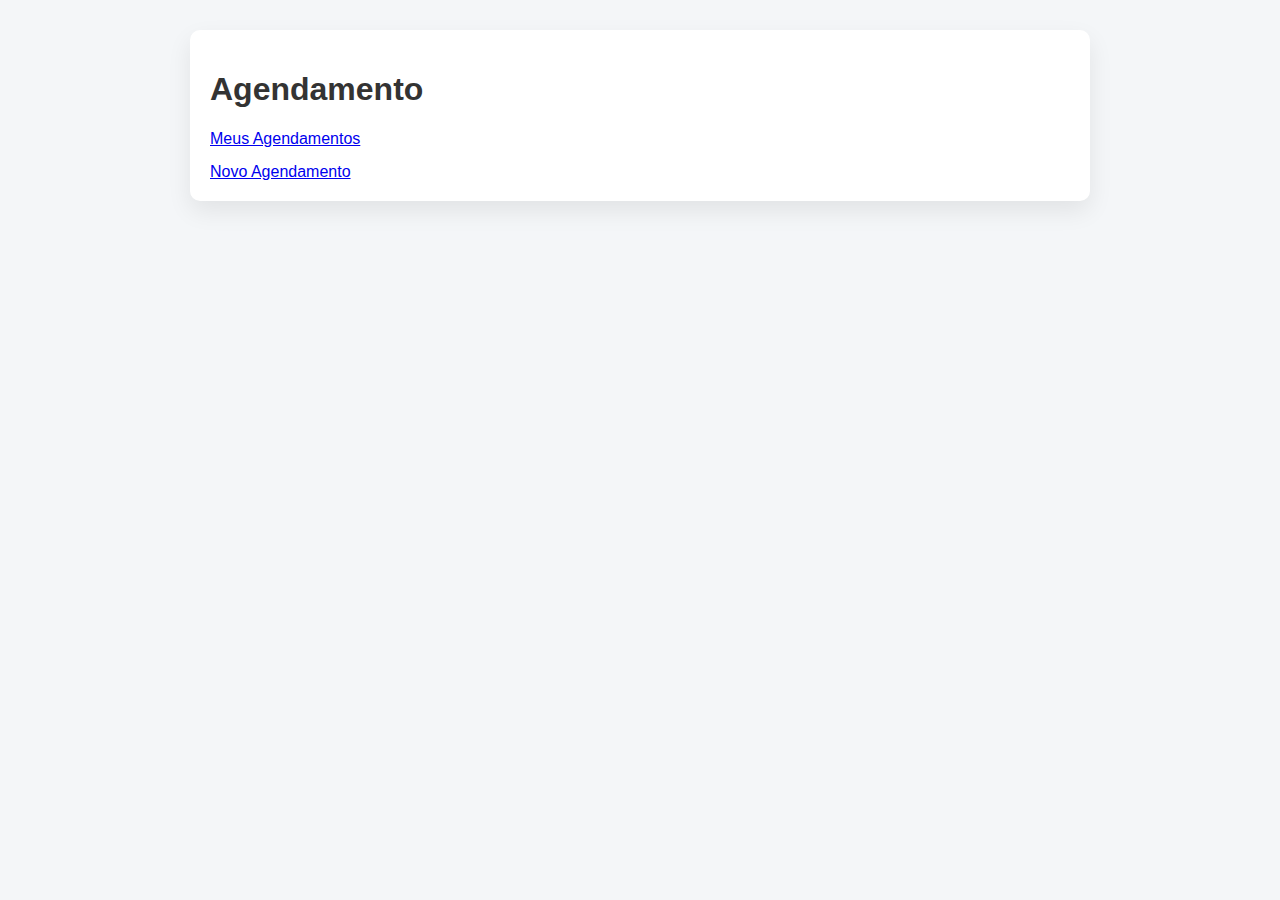
<file: index.html>
<!DOCTYPE html>
<html lang="pt-BR">

<head>
    <meta charset="UTF-8">
    <title>Agendamentos</title>
    <link rel="stylesheet" href="css/base.css">
    <link rel="stylesheet" href="css/index.css">

    <meta name="viewport" content="width=device-width, initial-scale=1.0">

</head>

<body>

    <div class="container">
        <h1>Agendamento</h1>

        <div class="buttons">
            <a href="agendamentos.html" class="btn">Meus Agendamentos</a>
            <a href="novo.html" class="btn primary">Novo Agendamento</a>
        </div>

        <form id="form-agendamento">

    </div>

    <script src="js/agendar.js"></script>

</body>

</html>
</file>
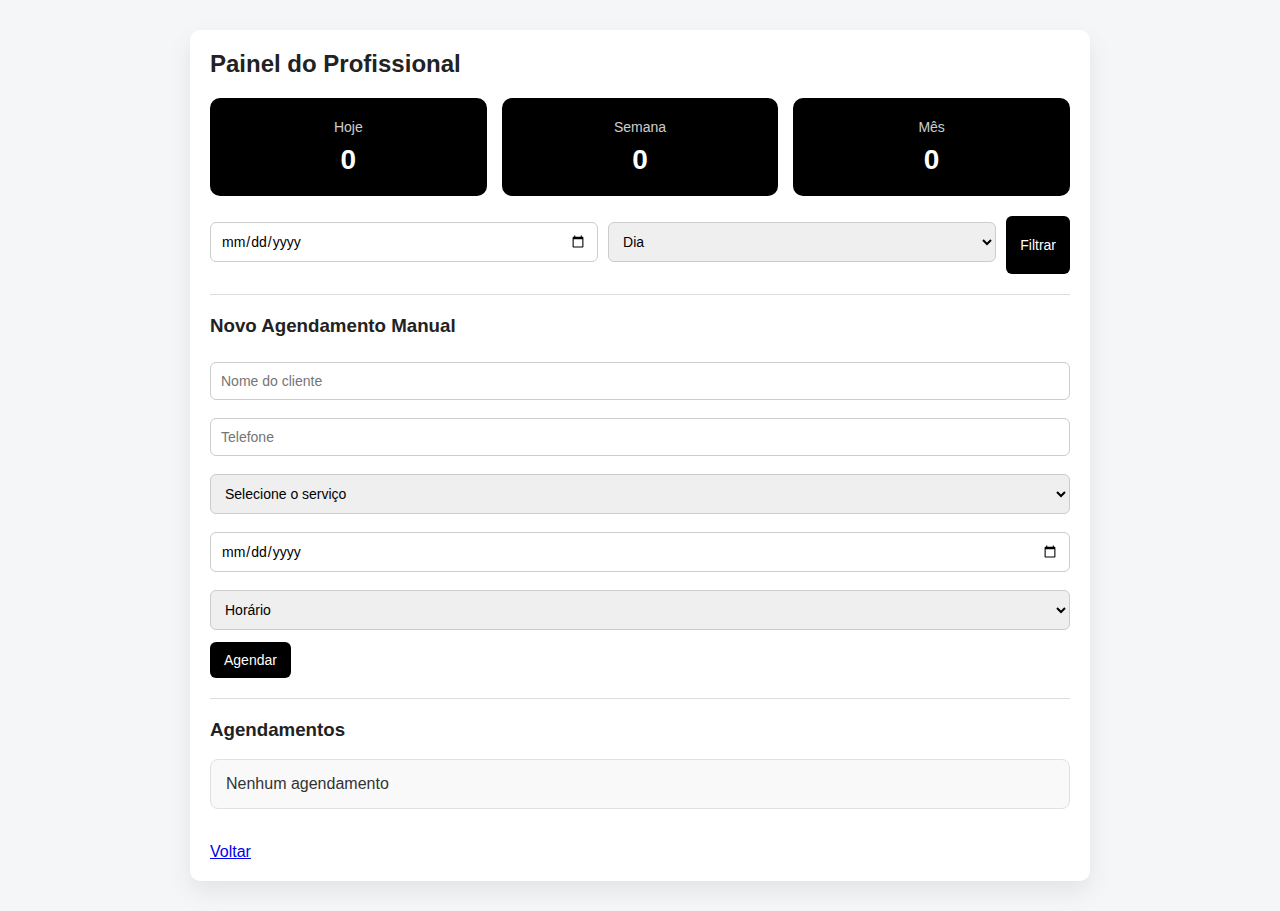
<file: admin.html>
<!DOCTYPE html>
<html lang="pt-BR">

<head>
    <meta charset="UTF-8">
    <title>Painel do Profissional</title>
    <link rel="stylesheet" href="css/base.css">
</head>

<body>

    <div class="container">
        <h2>Painel do Profissional</h2>

        <div class="dashboard">
            <div class="card">
                <span>Hoje</span>
                <strong id="total-hoje">0</strong>
            </div>

            <div class="card">
                <span>Semana</span>
                <strong id="total-semana">0</strong>
            </div>

            <div class="card">
                <span>Mês</span>
                <strong id="total-mes">0</strong>
            </div>
        </div>

        <!-- Filtro -->
        <div class="filtros">
            <input type="date" id="filtroData">
            <select id="filtroPeriodo">
                <option value="dia">Dia</option>
                <option value="semana">Semana</option>
                <option value="mes">Mês</option>
            </select>
            <button onclick="filtrar()">Filtrar</button>
        </div>

        <hr>

        <!-- Novo agendamento manual -->
        <h3>Novo Agendamento Manual</h3>

        <input type="text" id="nome" placeholder="Nome do cliente">
        <input type="tel" id="telefone" placeholder="Telefone">

        <select id="servico">
            <option value="">Selecione o serviço</option>
            <option value="Corte de cabelo">Corte de cabelo</option>
            <option value="Corte + Barba">Corte + Barba</option>
        </select>

        <input type="date" id="data">
        <select id="hora"></select>

        <button onclick="agendarManual()">Agendar</button>

        <hr>

        <!-- Lista -->
        <h3>Agendamentos</h3>
        <ul id="lista-agendamentos"></ul>

        <br>
        <a href="index.html">Voltar</a>
    </div>

    <script src="js/storage.js"></script>
    <script src="js/admin.js"></script>
</body>

</html>
</file>
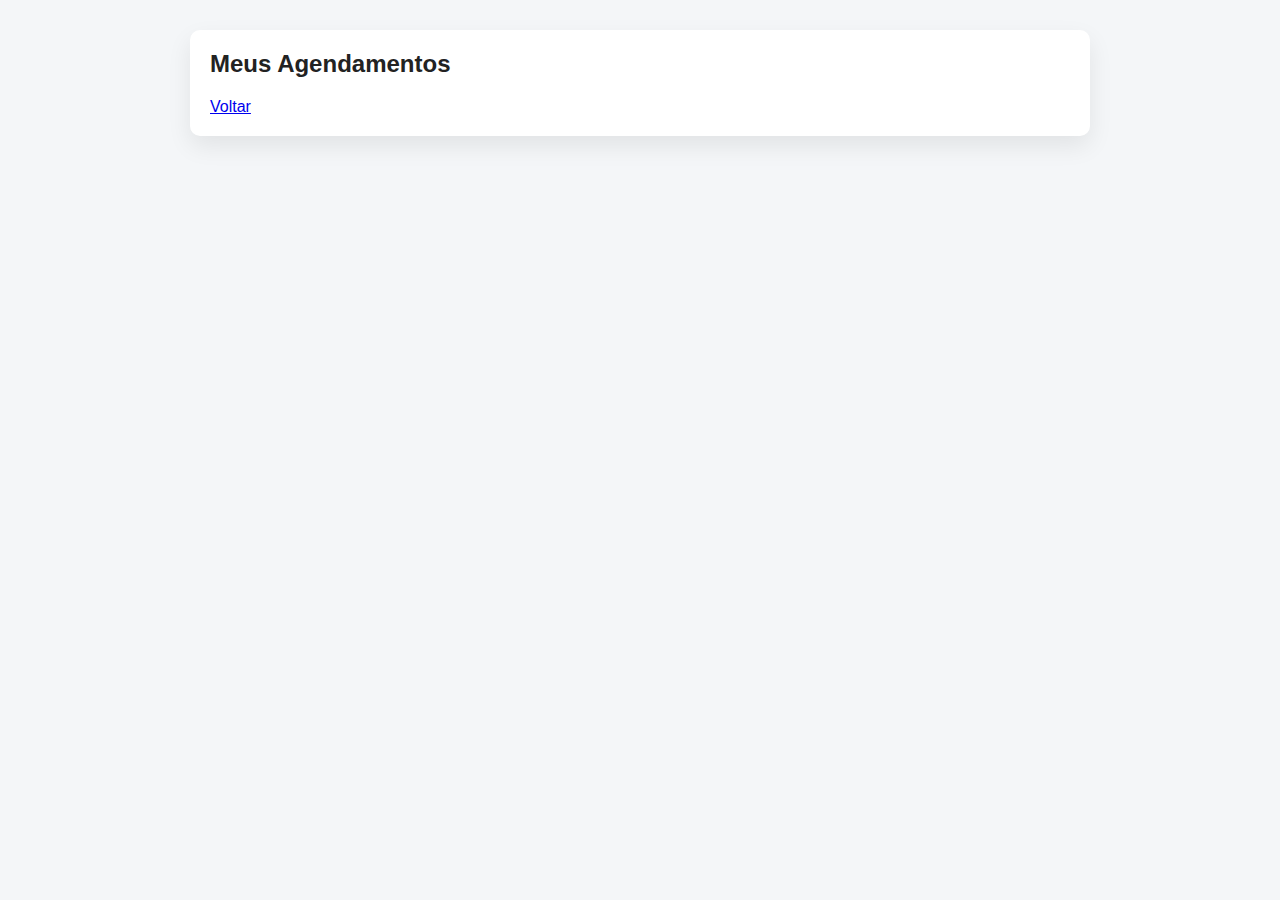
<file: agendamentos.html>
<!DOCTYPE html>
<html lang="pt-BR">

<head>
    <meta charset="UTF-8">
    <title>Meus Agendamentos</title>
    <link rel="stylesheet" href="css/base.css">
    <link rel="stylesheet" href="css/agendamentos.css">
</head>

<body>

    <div class="container">
        <h2>Meus Agendamentos</h2>

        <ul id="lista-agendamentos" class="lista-agendamentos"></ul>

        <a href="index.html" class="btn">Voltar</a>
    </div>

    <script src="js/storage.js"></script>
    <script src="js/agendamentos.js"></script>
</body>

</html>
</file>
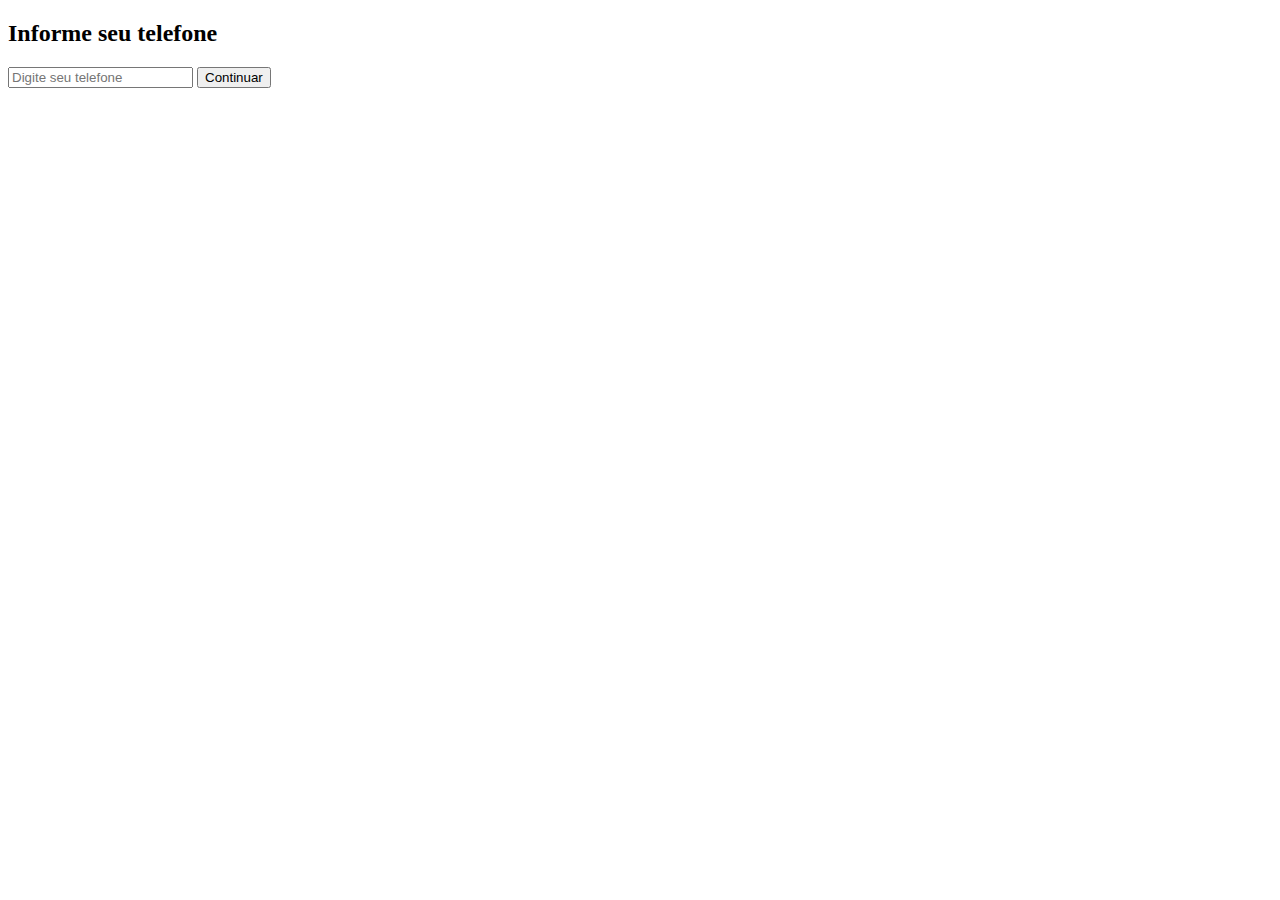
<file: identificacao.html>
<!DOCTYPE html>
<html lang="pt-BR">

<head>
    <meta charset="UTF-8">
    <title>Identificação</title>
</head>

<body>

    <h2>Informe seu telefone</h2>

    <input type="text" id="telefone" placeholder="Digite seu telefone">
    <button onclick="continuar()">Continuar</button>

    <script>
        function continuar() {
            const telefone = document.getElementById("telefone").value;

            if (!telefone) {
                alert("Informe o telefone");
                return;
            }

            localStorage.setItem("telefone", telefone);
            window.location.href = "meus-agendamentos.html";
        }
    </script>

</body>

</html>
</file>
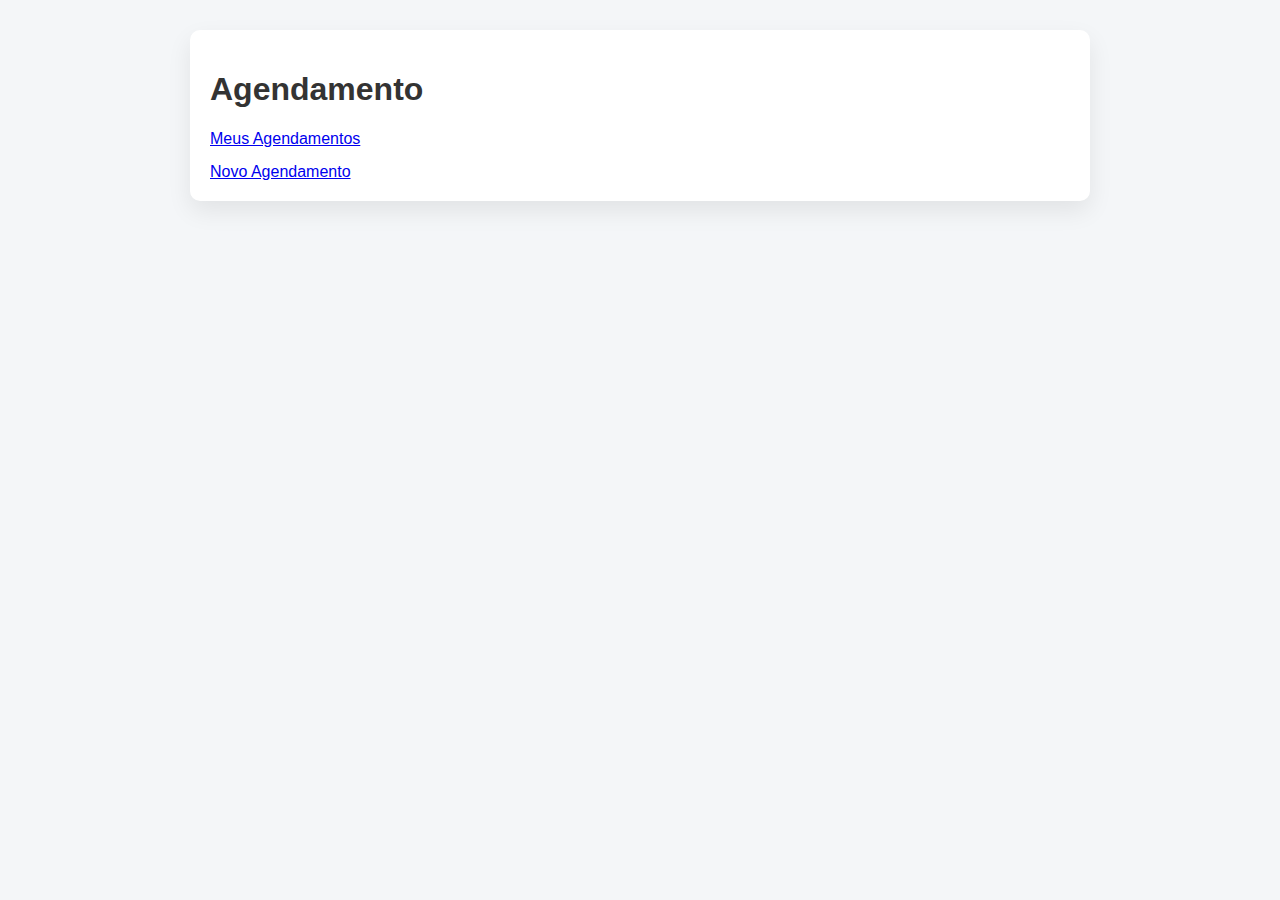
<file: meus-agendamentos.html>
<!DOCTYPE html>
<html lang="pt-BR">

<head>
    <meta charset="UTF-8">
    <meta name="viewport" content="width=device-width, initial-scale=1.0">
    <title>Meus agendamentos</title>
</head>

<body>

    <h1>Meus Agendamentos</h1>

    <ul id="lista-agendamentos"></ul>

    <script src="js/meus-agendamentos.js"></script>
</body>

</html>
</file>
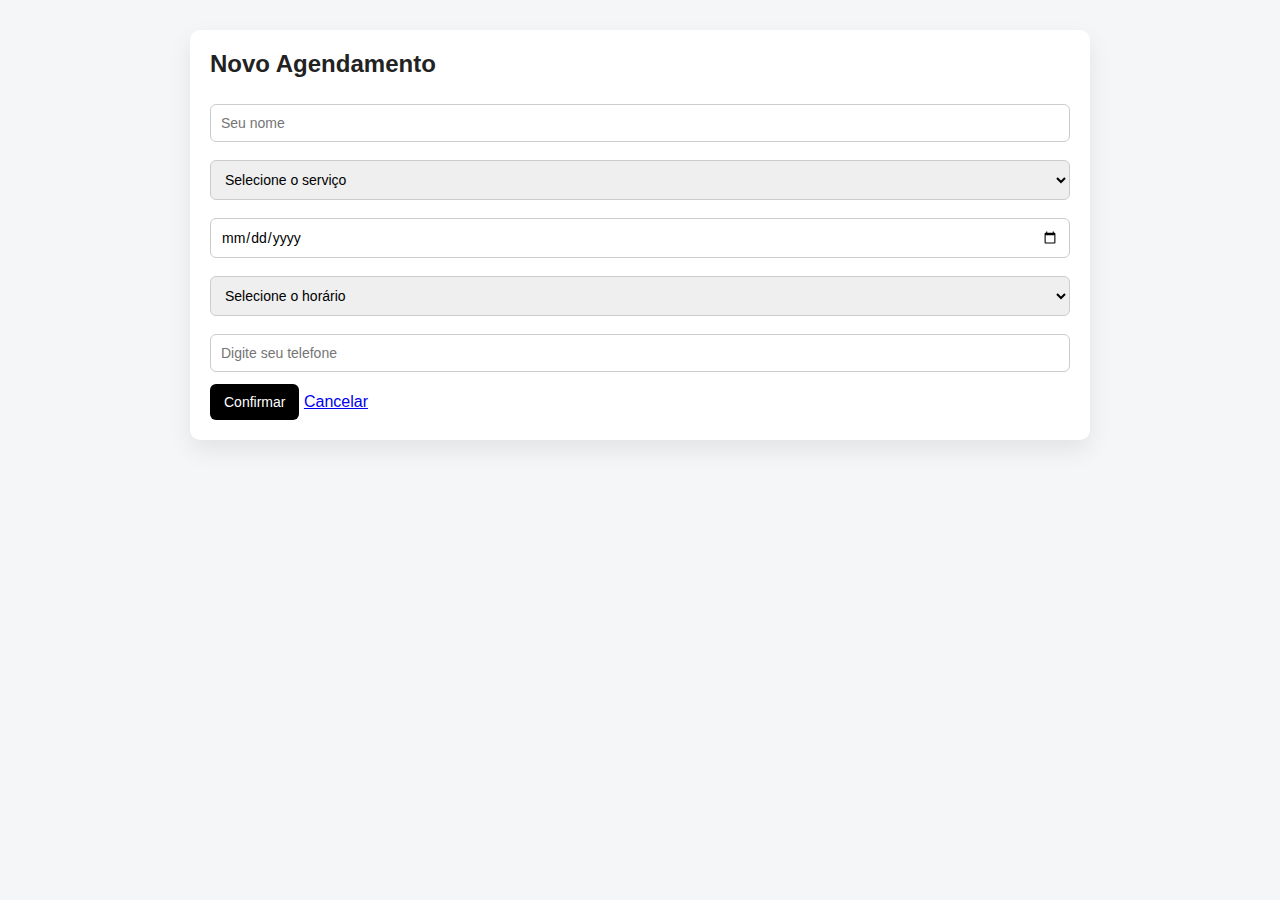
<file: novo.html>
<!DOCTYPE html>
<html lang="pt-BR">

<head>
    <meta charset="UTF-8">
    <title>Novo Agendamento</title>
    <link rel="stylesheet" href="css/base.css">
</head>

<body>

    <div class="container">
        <h2>Novo Agendamento</h2>

        <input type="text" id="nome" placeholder="Seu nome" required>

        <select id="servico">
            <option value="">Selecione o serviço</option>
            <option value="Corte de cabelo" data-valor="30">
                Corte de cabelo - R$30
            </option>
            <option value="Corte + Barba" data-valor="45">
                Corte + Barba - R$45
            </option>
        </select>

        <input type="date" id="data">

        <select id="hora">
            <option value="">Selecione o horário</option>
        </select>

        <input type="tel" id="telefone" placeholder="Digite seu telefone" required>

        <button class="btn primary" onclick="confirmar()">Confirmar</button>
        <a href="index.html" class="btn">Cancelar</a>
    </div>

    <script src="js/novo.js"></script>
</body>

</html>
</file>
<file: css/base.css>
* {
    box-sizing: border-box;
    font-family: Arial, Helvetica, sans-serif;
}

body {
    margin: 0;
    background: #f4f6f8;
    color: #333;
}

.container {
    max-width: 900px;
    margin: 30px auto;
    background: #fff;
    padding: 20px;
    border-radius: 10px;
    box-shadow: 0 10px 25px rgba(0, 0, 0, 0.08);
}

h2,
h3 {
    margin-top: 0;
    color: #222;
}

hr {
    border: none;
    border-top: 1px solid #ddd;
    margin: 20px 0;
}

/* Inputs */
input,
select {
    width: 100%;
    padding: 10px;
    margin: 6px 0 12px;
    border-radius: 6px;
    border: 1px solid #ccc;
    font-size: 14px;
}

input:focus,
select:focus {
    outline: none;
    border-color: #000;
}

/* Botões */
button {
    background: #000;
    color: #fff;
    border: none;
    padding: 10px 14px;
    border-radius: 6px;
    cursor: pointer;
    font-size: 14px;
}

button:hover {
    opacity: 0.9;
}

button.cancelar {
    background: #c0392b;
}

/* Filtros */
.filtros {
    display: flex;
    gap: 10px;
    flex-wrap: wrap;
}

.filtros input,
.filtros select {
    flex: 1;
}

/* Lista de agendamentos */
#lista-agendamentos {
    list-style: none;
    padding: 0;
}

#lista-agendamentos li {
    background: #f9f9f9;
    border: 1px solid #e0e0e0;
    padding: 15px;
    border-radius: 8px;
    margin-bottom: 10px;
    display: flex;
    justify-content: space-between;
    align-items: center;
}

.agendamento-info {
    line-height: 1.5;
}

/* Responsivo */
@media (max-width: 600px) {
    #lista-agendamentos li {
        flex-direction: column;
        align-items: flex-start;
        gap: 10px;
    }

    .filtros {
        flex-direction: column;
    }
}

.dashboard {
    display: grid;
    grid-template-columns: repeat(3, 1fr);
    gap: 15px;
    margin: 20px 0;
}

.dashboard .card {
    background: #000;
    color: #fff;
    padding: 20px;
    border-radius: 10px;
    text-align: center;
}

.dashboard .card span {
    font-size: 14px;
    opacity: 0.8;
}

.dashboard .card strong {
    display: block;
    font-size: 28px;
    margin-top: 8px;
}

@media (max-width: 600px) {
    .dashboard {
        grid-template-columns: 1fr;
    }
}
</file>
<file: css/index.css>
.buttons {
  display: flex;
  flex-direction: column;
  gap: 15px;
}
</file>
<file: css/agendamentos.css>
.agendamento {
    border: 1px solid #ddd;
    padding: 10px;
    margin-bottom: 10px;
    border-radius: 6px;
    text-align: left;
}
</file>
